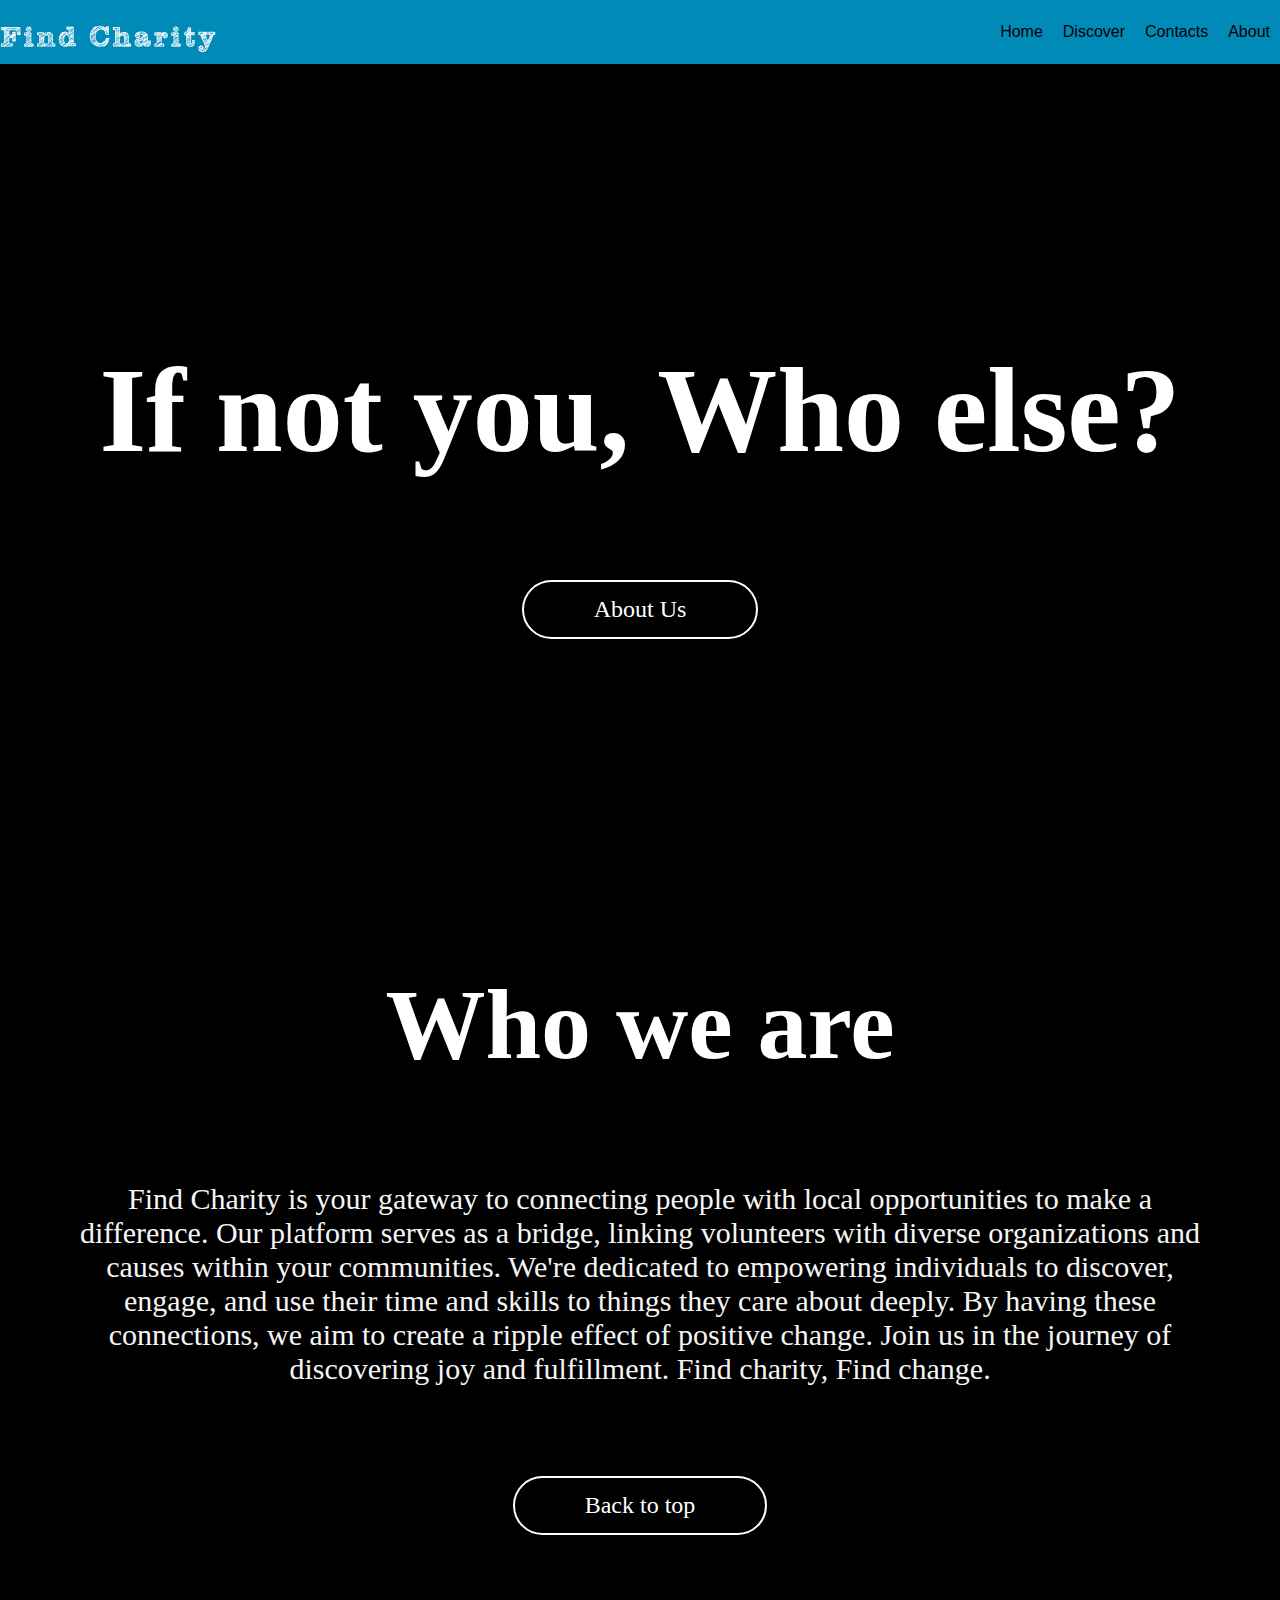
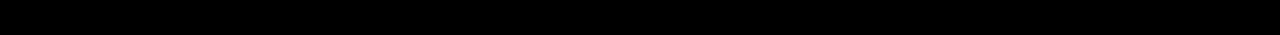
<file: index.html>
<!DOCTYPE html>
<html lang="en">
<head>
    <meta charset="UTF-8">
    <meta name="viewport" content="width=device-width, initial-scale=1.0">
    <title>Find Charity</title>
    <link rel="stylesheet" href="css/style.css">
    <link rel="stylesheet" href="https://use.fontawesome.com/releases/v5.4.1/css/all.css">
    <script src="https://ajax.googleapis.com/ajax/libs/jquery/3.3.1/jquery.min.js"></script>
</head>
<body>
    
    <div class="navbar active">
        <a href="index.html"> <img src="images/logo.svg.svg" alt="logo"></a>
        
        <ul>
            <li><a href="index.html">Home</a></li>
            <li><a href="discover.html">Discover</a></li> 
            <li><a href="contact.html">Contacts</a></li>
            <li><a href="#about">About</a></li>
            
        </ul>
    </div>
    <div class="top-container">
        <div class="content">
        <h1>If not you, Who else?</h1>
        <a href="#about">About Us</a>
        

    </div>
    </div>

    </div>

    <div id="about"></div>
   
    <div class="bottom-container">

      <div class="bottom-h1">
        <h1>Who we are</h1>
      </div>
       

        <p class="text">
            Find Charity is your gateway to connecting people with local opportunities to make a difference. Our platform serves as a bridge, linking volunteers with diverse organizations and causes within your communities. We're dedicated to empowering individuals to discover, engage, and use their time and skills to things they care about deeply. By having these connections, we aim to create a ripple effect of positive change. Join us in the journey of discovering joy and fulfillment. Find charity, Find change.
        </p>

        <div class="back-to-top">
            <a href="">Back to top</a>
        </div>

       
     
    </div>

    <script src="script/script.js"></script>
</body>
</html>
</file>
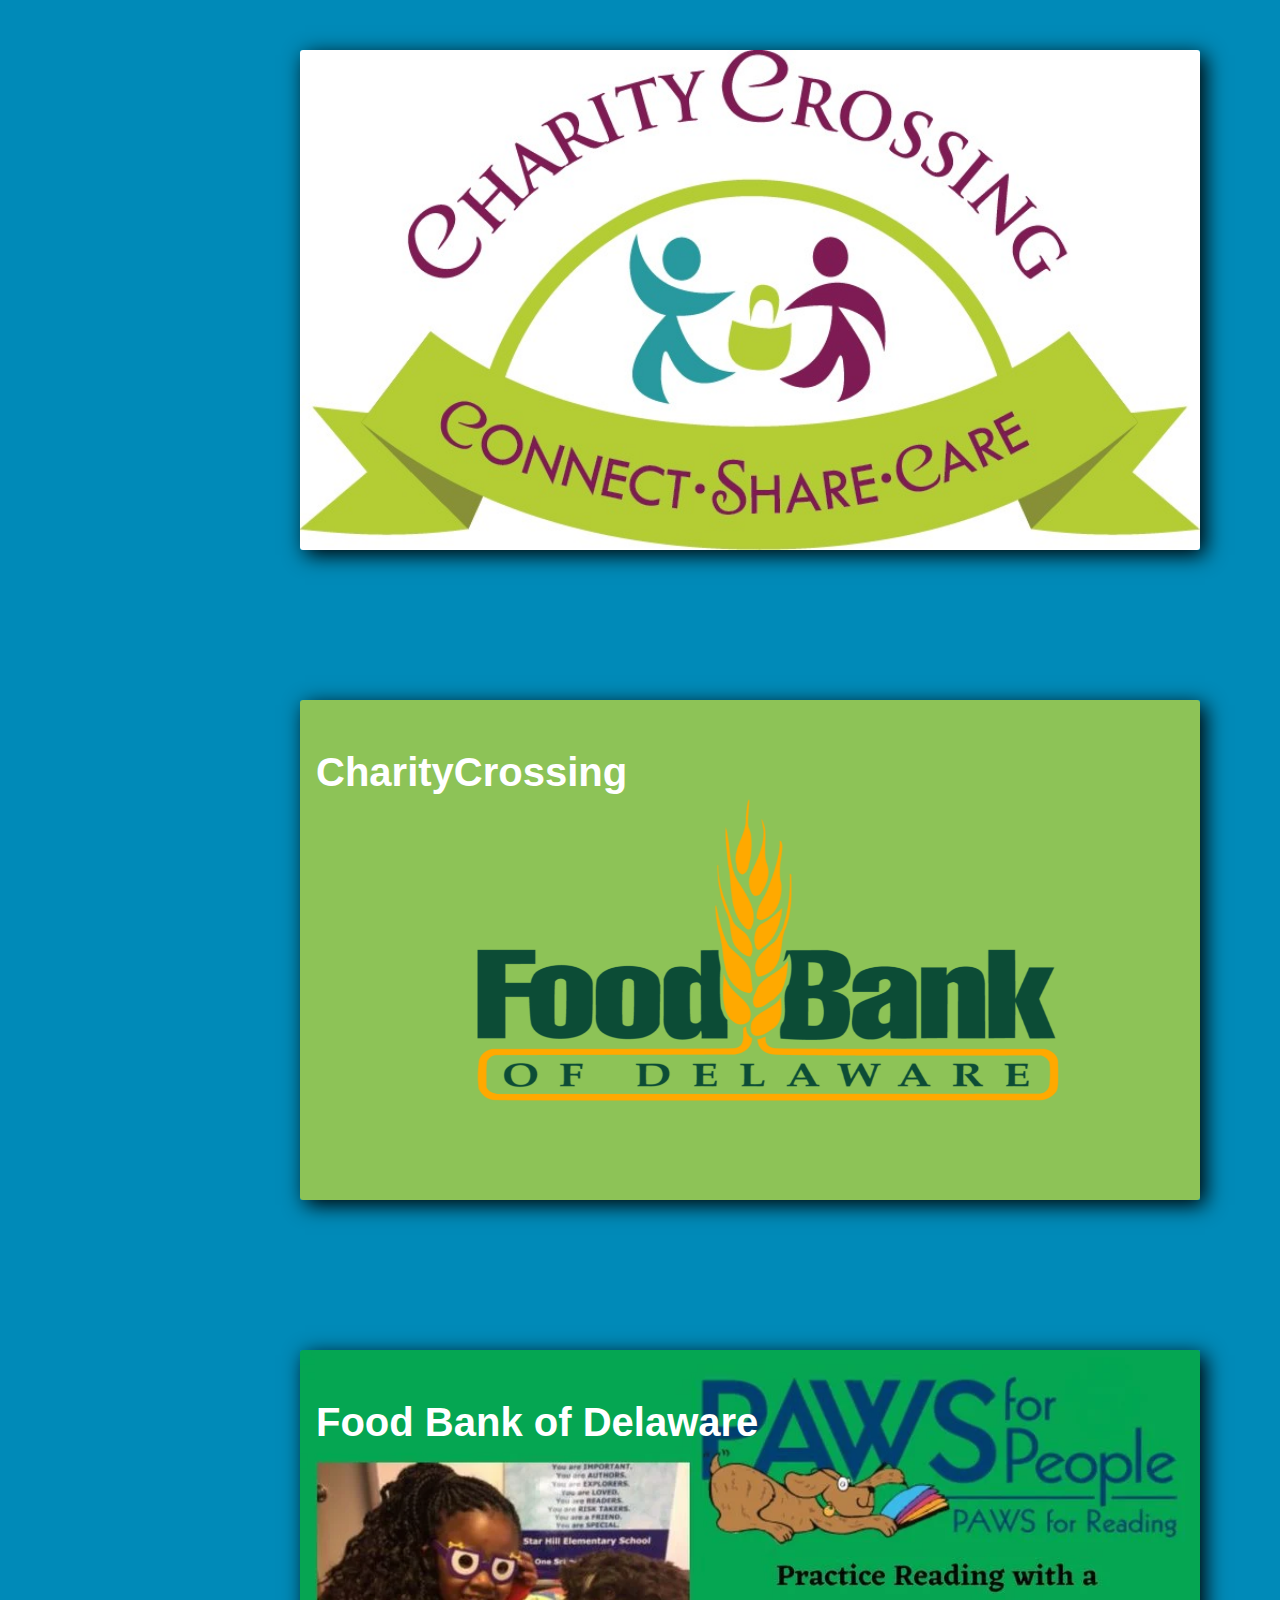
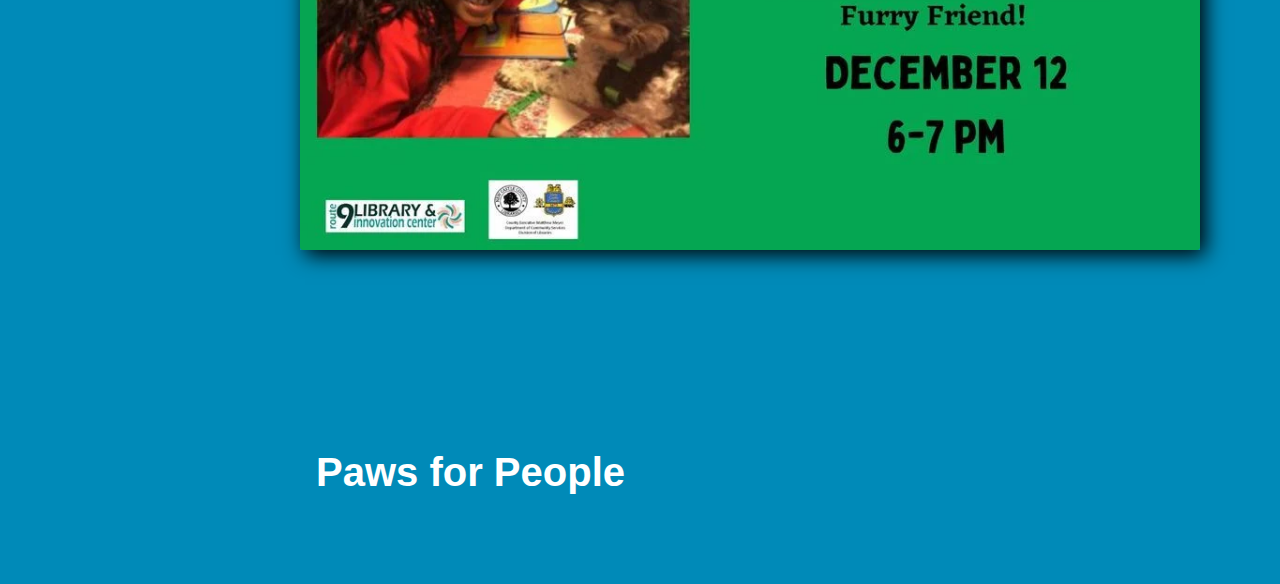
<file: discover.html>
<!DOCTYPE html>
<html lang="en">
<head>
    <meta charset="UTF-8">
    <meta name="viewport" content="width=device-width, initial-scale=1.0">
    <title>Find Charity</title>
    <link rel="stylesheet" href="css/discover.css">
</head>
<body>
    

    

<div>   
    <div class="container">
        <div class="card">
            <img src="images/Logo.jpeg" alt="CharityCrossing">
            <div class="intro1">
                <h1>CharityCrossing </h1>
                <p> Charity Crossing is a non-profit organization dedicated to making a profound impact on the lives of people, animals, and more. They try to promote Volunteerism, Giving, and a sense of community. Established with a noble mission at its core, the volunteers tirelessly work towards creating positive change in communities by offering vital support, resources, and care. 
                    <a href="https://charitycrossing.org">See more.</a> 

                </p>
            </div>
        </div>
    </div>
</div>



</div>
    <div class="container">
        <div class="card">
            <img src="images/foodbank.png" alt="CharityCrossing">
            <div class="intro2">
                <h1>Food Bank of Delaware</h1>
                <p>Food Bank of Delaware is an organization that is dedicated to nourishing communities and fighting the battle against hunger across Delaware. They aspire towards a future where every individual has access to wholesome meals, empowering them to thrive. Through many dedicated volunteers, they distributed tons of food, leaving a mark in communities throughout Delaware.
                    <a href="https://www.fbd.org">See more.</a>
                </p>
            </div>
        </div>
</div>


</div>    
    <div class="container">
        <div class="card">
            <img src="images/dog.webp" alt="CharityCrossing">
            <div class="intro3">
                <h1>Paws for People</h1>
                <p>Paw for People is committed to providing therapeutic visits to any person in the community who would benefit from interaction with a well-trained pet. Paws for People's mission is to improve lives in our community and promote volunteering. 
                    <a href="https://www.pawsforpeople.org">See more.</a>
                </p>
            </div>
        </div>
    </div>
</div>



</body>
</file>
<file: css/style.css>
body{
    margin: 0;
    background-color: black;
}

.top-container{
    background-image: url(https://www.shorenewsnetwork.com/wp-content/uploads/2023/04/dreamstime_m_156320374.jpg);
    height: 100vh;
    background-size: cover;
    display: flex;
    justify-content: center;
    align-items: center;
    

}

.top-container h2{
    color: white;
    font-size: 100px;
}

.text{
    margin: 50px 5%;
}

.navbar{
    display: flex;
    position: fixed;
    background-color: transparent;
    width: 100%;
    justify-content: space-between;
    align-items: center;
    transition: background-color 0.5s;
}

.navbar h1{
    color: black;
    font-family: Verdana, Geneva, Tahoma, sans-serif;
}

.navbar ul {
    display: flex;
    list-style-type: none;
}

.navbar ul li a{
    text-decoration: none;
    margin: 0 10px;
    color: black;
    font-family: Verdana, Geneva, Tahoma, sans-serif;
}

.navbar ul li a:hover{
    color: lightslategrey;
} 
.navbar.active{
    background-color: rgb(0, 138, 184);
}

.navbar.active ul li a{
    color: black;
}

.content{
    text-align: center;
    
}

.content h1{
    font-size: 120px;
    color: white;
    font-weight: 600px;
    transition: 0.5s;
}

.content h1:hover{
    -webkit-text-stroke: 2px #fff;
    color: transparent;
}

.content a{
    text-decoration: none;
    display: inline-block;
    color: white;
    font-size: 24px;
    border: 2px solid #fff;
    padding: 14px 70px;
    border-radius: 50px;
    margin-top: 20px;
}

.bottom-container{
    text-align: center;
    
}

.bottom-container h1{
    font-size: 100px;
    color: white;
}

.bottom-container p{
    color: whitesmoke;
    font-size: 30px;
}


.back-to-top a{
    text-decoration: none;
    display: inline-block;
    color: white;
    font-size: 24px;
    border: 2px solid #fff;
    padding: 14px 70px;
    border-radius: 50px;
    margin-top: 40px;
    margin-bottom: 100px;
}

.bottom-h1 h1{
    margin-bottom: 100px;
}
</file>
<file: css/discover.css>
*{
    margin: 0px;
    padding: 0px;
    font-family: sans-serif;
   
}

body{
    display: block;
    justify-content: center;
    height: 100vh;
    align-items: center;
    background: whitesmoke;
    background-color: rgb(0, 138, 184);
  
}

.container{
    display: flex;
}

.card{
    height: 500px;
    margin: 50px;
    box-shadow: 5px 5px 20px black;
    overflow: hidden;
    margin-left: 300px;
    margin-bottom: 100px;

}

img{
    height: 500px;
    width: 900px;
    border-radius: 3px;
    transition: .5s;

}

.intro1{
    height: 10px;
    width: 900px;
    padding-left: 6px;
    box-sizing: border-box;
    position: absolute;
    background: rgb(27, 27, 27 .5);
    color: white;
    bottom: 150px;
    transition: .5s;
}

.intro2{
    height: 10px;
    width: 900px;
    padding-left: 6px;
    box-sizing: border-box;
    position: absolute;
    background: rgb(27, 27, 27 .5);
    color: white;
    bottom: -500px;
    transition: .5s;
}
.intro3{
    height: 10px;
    width: 900px;
    padding-left: 6px;
    box-sizing: border-box;
    position: absolute;
    background: rgb(27, 27, 27 .5);
    color: white;
    bottom: -1150px;
    transition: .5s;
}


h1{
    margin: 10px;
    font-size: 40px;

}

p{
    font-size: 20px;
    margin: 20px;
    visibility: hidden;
    opacity: 0;
}
span{
    font-weight: bold;
}

.card :hover{
    cursor: pointer;
}

.card:hover .intro1{
    height: 200px;
    bottom: 179px;
    background: black;
    opacity: 0.7;
}

.card:hover .intro2{
    height: 220px;
    bottom: -470px;
    background: rgb(0, 0, 0);
    opacity: 0.7;
}

.card:hover .intro3{
    height: 220px;
    bottom: -1121px;
    background: rgb(0, 0, 0);
    opacity: 0.7;
}

.card:hover p{
    opacity: 1;
    visibility: visible;
}

.card:hover img{
    transform: scale(1.1) rotate(-1deg);
}
</file>
